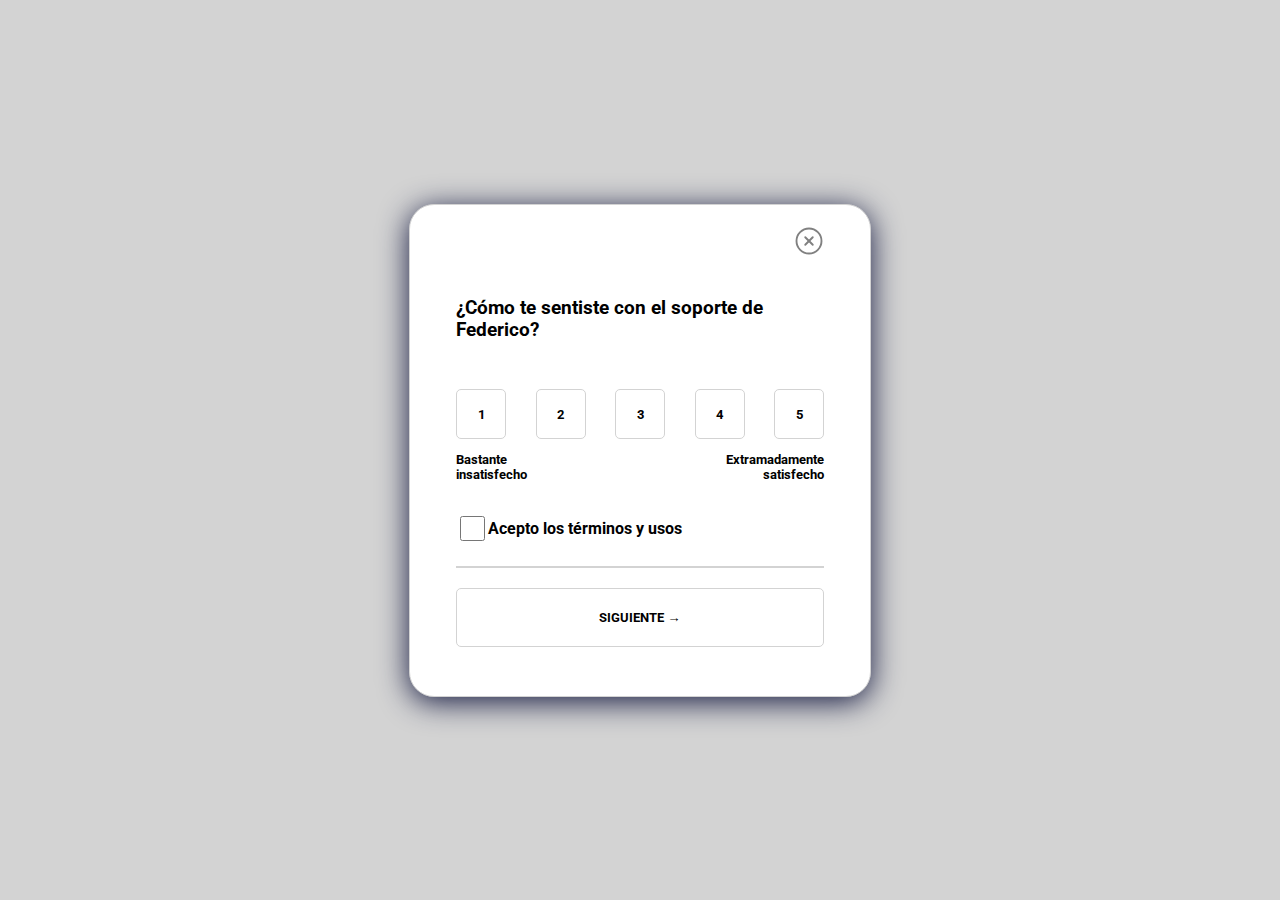
<file: 002 -Feedback Pop-ups/index.html>
<html lang="en">
<head>
    <meta charset="UTF-8">
    <meta http-equiv="X-UA-Compatible" content="IE=edge">
    <meta name="viewport" content="width=device-width, initial-scale=1.0">
    <link rel="stylesheet" href="estilo.css">
    <style>
        @import url('https://fonts.googleapis.com/css2?family=Roboto:wght@300;400&display=swap');
    </style>

    
    <title>Feedback Pop-Up</title>
</head>
<body>
    <div class="contenedor">
        <div class="feedback">
            <div class="contenedor-close">
                <img class="img-close" src="./img/x-circle.svg" alt="">
            </div>
            <h3>¿Cómo te sentiste con el soporte de Federico?</h3>
            <div class="botonera">
                <button class="boton-efecto">1</button>
                <button class="boton-efecto">2</button>
                <button class="boton-efecto">3</button>
                <button class="boton-efecto">4</button>
                <button class="boton-efecto">5</button>
            </div>
            <div class="texto">
                <p class="calificacion-1">Bastante insatisfecho</p>
                <p class="calificacion-2">Extramadamente satisfecho</p>
            </div>
            <div class="check-terminos">
                <input type="checkbox" name="" id="">
                <label for="">Acepto los términos y usos</label>
            </div>
            <div class="separador">
                <div class="linea"></div>
            </div>
            <div class="botonera-2">
                <button class="boton-siguiente">SIGUIENTE →</button>
            </div>
            
        </div>

    </div>
</body>
</html>
</file>
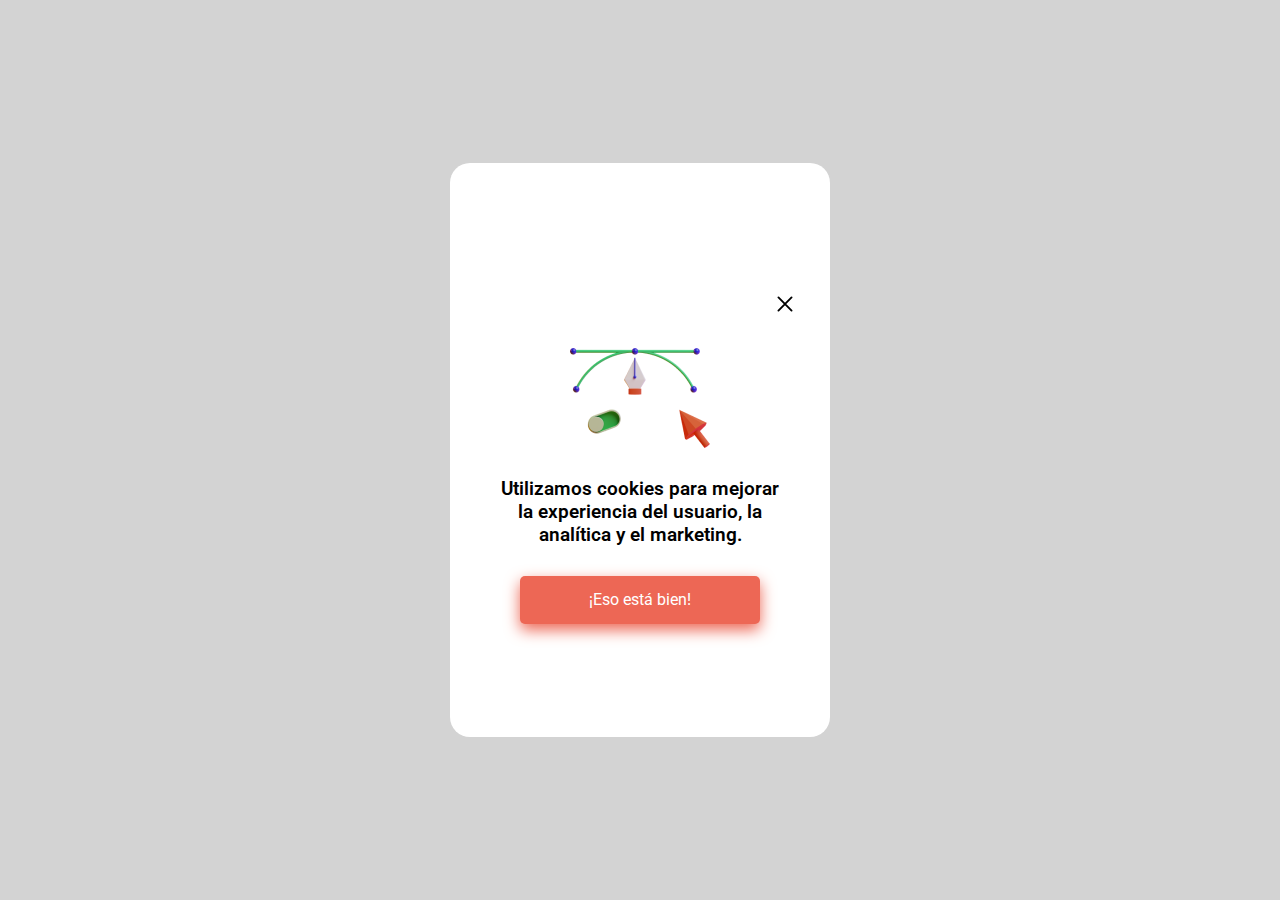
<file: Pop-up/index.html>
<html lang="en">
<head>
    <meta charset="UTF-8">
    <meta http-equiv="X-UA-Compatible" content="IE=edge">
    <meta name="viewport" content="width=device-width, initial-scale=1.0">
    <link rel="stylesheet" href="estilo.css">
    <style>
        @import url('https://fonts.googleapis.com/css2?family=Roboto:wght@300&display=swap');
    </style>
    <title>Pop Up</title>
</head>
<body>
    <div class="contenedor">
        <div class="pop-up">
            
                <div class="equis">
                    <img class=img-equis src="./img/close-outline.svg" alt="">
                </div>
                <div class="img-principal">
                    <img src="./img/Saly-27.png" alt="">
                </div>
                <p>Utilizamos cookies para mejorar la experiencia del usuario, la analítica y el marketing.</p>
                <button class="boton">¡Eso está bien!</button>
           
        </div>
    </div>
</body>
</html>
</file>
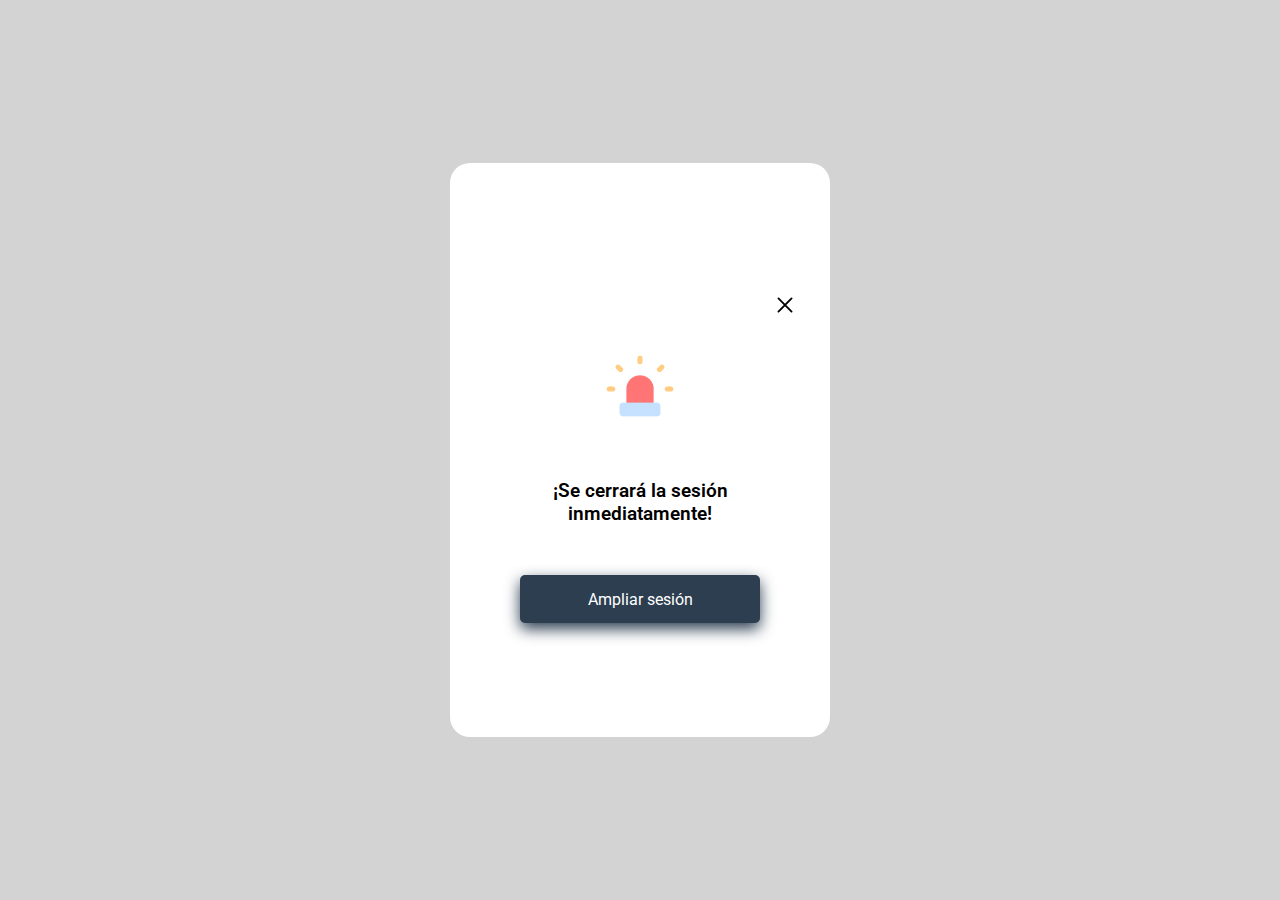
<file: Pop-up2/index.html>
<html lang="en">
<head>
    <meta charset="UTF-8">
    <meta http-equiv="X-UA-Compatible" content="IE=edge">
    <meta name="viewport" content="width=device-width, initial-scale=1.0">
    <link rel="stylesheet" href="estilo.css">
    <style>
        @import url('https://fonts.googleapis.com/css2?family=Roboto:wght@300&display=swap');
    </style>
    <title>Pop Up</title>
</head>
<body>
    <div class="contenedor">
        <div class="pop-up">
            
                <div class="equis">
                    <img class=img-equis src="./img/close-outline.svg" alt="">
                </div>
                <div class="img-principal">
                    <img src="./img/Frame.png" alt="">
                </div>
                <p>¡Se cerrará la sesión inmediatamente!</p>
                <button class="boton">Ampliar sesión</button>
           
        </div>
    </div>
</body>
</html>
</file>
<file: 002 -Feedback Pop-ups/estilo.css>
body {
    background-color: lightgray;
    font-family: 'Roboto';
}

.contenedor {
    height: 100%;
    width: 100%;
    display: flex;
    flex-direction: column;
    justify-content: center;
    align-items: center;


}

.feedback {
    height: 491px;
    width: 460px;
    border-style: solid;
    border-width: 1px;
    border-color: lightgray;
    background-color: white;
    border-radius: 25px;
    display: flex;
    flex-direction: column;
    justify-content:flex-start;
    align-items: center;
    box-shadow: 0px 5px 30px #151A41

}

.contenedor-close {
    height: 15%;
    width: 80%;
    display: flex;
    justify-content: flex-end;
    align-items: center;
    
    
}

.img-close {
    height: 30px;
    
}

h3 {
    font-weight: bold;
    width: 80%;
    height: 15%;

}

.botonera {
    width: 80%;
    display: flex;
    justify-content: space-between;
}

button {
    font-family: 'Roboto';
    height: 50px;
    width: 50px;
    font-weight: bold;
    background-color: white;
    border-radius: 5px;
    border-style: solid;
    border-width: 0.1rem;
    border-color: lightgray;
    cursor: pointer;
}
.boton-efecto:hover {
    background-color: #FF0099 ;
    color:white;
    box-shadow: 0px 5px 20px #151A41;

}

.texto {
    width: 80%;
    height: 15%;
    display: flex;
    flex-direction: row;
    justify-content: space-between;
    
}

.calificacion-1 {
    width: 30%;
    font-size: 0.8rem;
    text-align:left;
    font-weight: bold;
}
    
.calificacion-2 {
    width: 30%;
    font-size: 0.8rem;
    text-align:right;
    font-weight: bold;
}

.check-terminos {
    width: 80%;
    display: flex;
    justify-content:start;
    align-items: center;

}

input {
    height: 25px;
    width: 25px;
    border-radius: 2px;
}

label {
    font-family: 'Roboto';
    font-weight: bold;
}

.separador {
 width: 80%;   
 height: 5%;
 display: flex;
 justify-content: center;
 align-items:flex-end;
}

.linea {
    width: 100%;
    border-style: solid;
    border-width: 0.1rem;
    border-color: lightgray;
    background-color: lightgray;
}

.botonera-2 {
    width: 80%;
    height: 20%;
    display: flex;
    justify-content: center;
    align-items: center;
}

.boton-siguiente {
    width: 100%;
    height:60% ;

    
}

@media (min-width:320px) and (max-width:476px) {
    .feedback {
        width: 300px;
    }



}
</file>
<file: Pop-up/estilo.css>
.contenedor {
    height: 100%;
    width: 100%;    
    display: flex;
    flex-direction: column;
    justify-content:center;
    align-items: center;
}

body {
    font-family: 'Roboto';
    background-color: lightgrey;
}

.pop-up {
    height: 65%;
    width: 30%;
    display: flex;
    flex-direction: column;
    justify-content: center;
    align-items: center;
    background-color: white;
    border-radius: 20px;

}


.equis {
    height: 15%;
    width: 100%;
    display: flex;
    flex-direction: row;
    justify-content: flex-end;
    align-items: center;
    
}

.img-equis {
    height: 30px;
    width: 30px;
    margin-right: 30px;
    color: gray;
}

p {
    text-align: center;
    font-size: 1.2em;
    font-weight:600;
    margin-bottom: 10px;
    padding: 10px 50px 20px;
}

.boton {
    font-family: 'Roboto';
    color: white;
    background-color: #ED6755;
    border-radius: 5px;
    border-style: none;
    height: 3rem;
    width: 15rem;
    font-size: 1rem;
    box-shadow: 0px 6px 15px #ED6755;
    margin-bottom:15px ;

}
</file>
<file: Pop-up2/estilo.css>
.contenedor {
    height: 100%;
    width: 100%;    
    display: flex;
    flex-direction: column;
    justify-content:center;
    align-items: center;
}

body {
    font-family: 'Roboto';
    background-color: lightgrey;
}

.pop-up {
    height: 65%;
    width: 30%;
    display: flex;
    flex-direction: column;
    justify-content: center;
    align-items: center;
    background-color: white;
    border-radius: 20px;

}


.equis {
    height: 15%;
    width: 100%;
    display: flex;
    flex-direction: row;
    justify-content: flex-end;
    align-items: center;
    
}

.img-equis {
    height: 30px;
    width: 30px;
    margin-right: 30px;
    color: gray;
}

p {
    text-align: center;
    font-size: 1.2em;
    font-weight:600;
    margin-bottom: 10px;
    padding: 30px 60px 40px;
}

.boton {
    font-family: 'Roboto';
    color: white;
    background-color: #2C3E50;
    border-radius: 5px;
    border-style: none;
    height: 3rem;
    width: 15rem;
    font-size: 1rem;
    box-shadow: 0px 6px 15px #2C3E50 ;
    margin-bottom:15px ;

}
</file>
